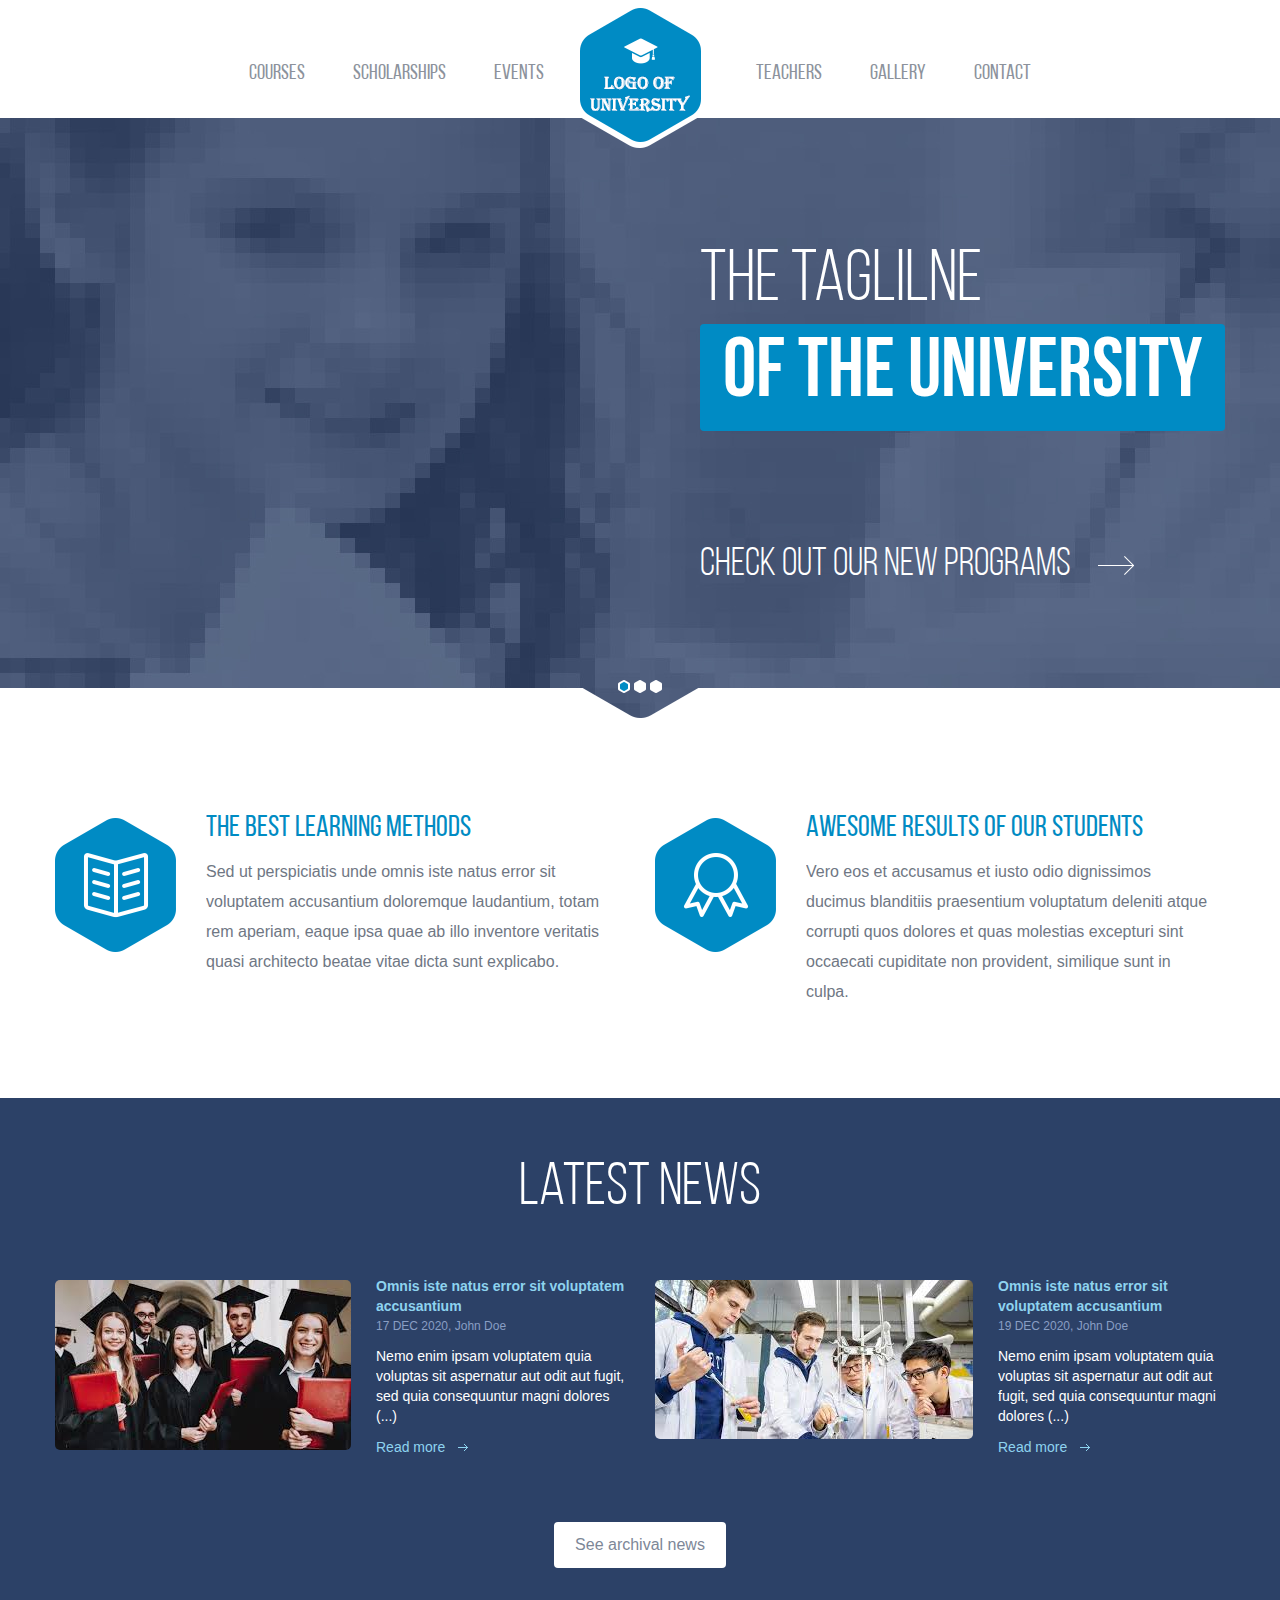
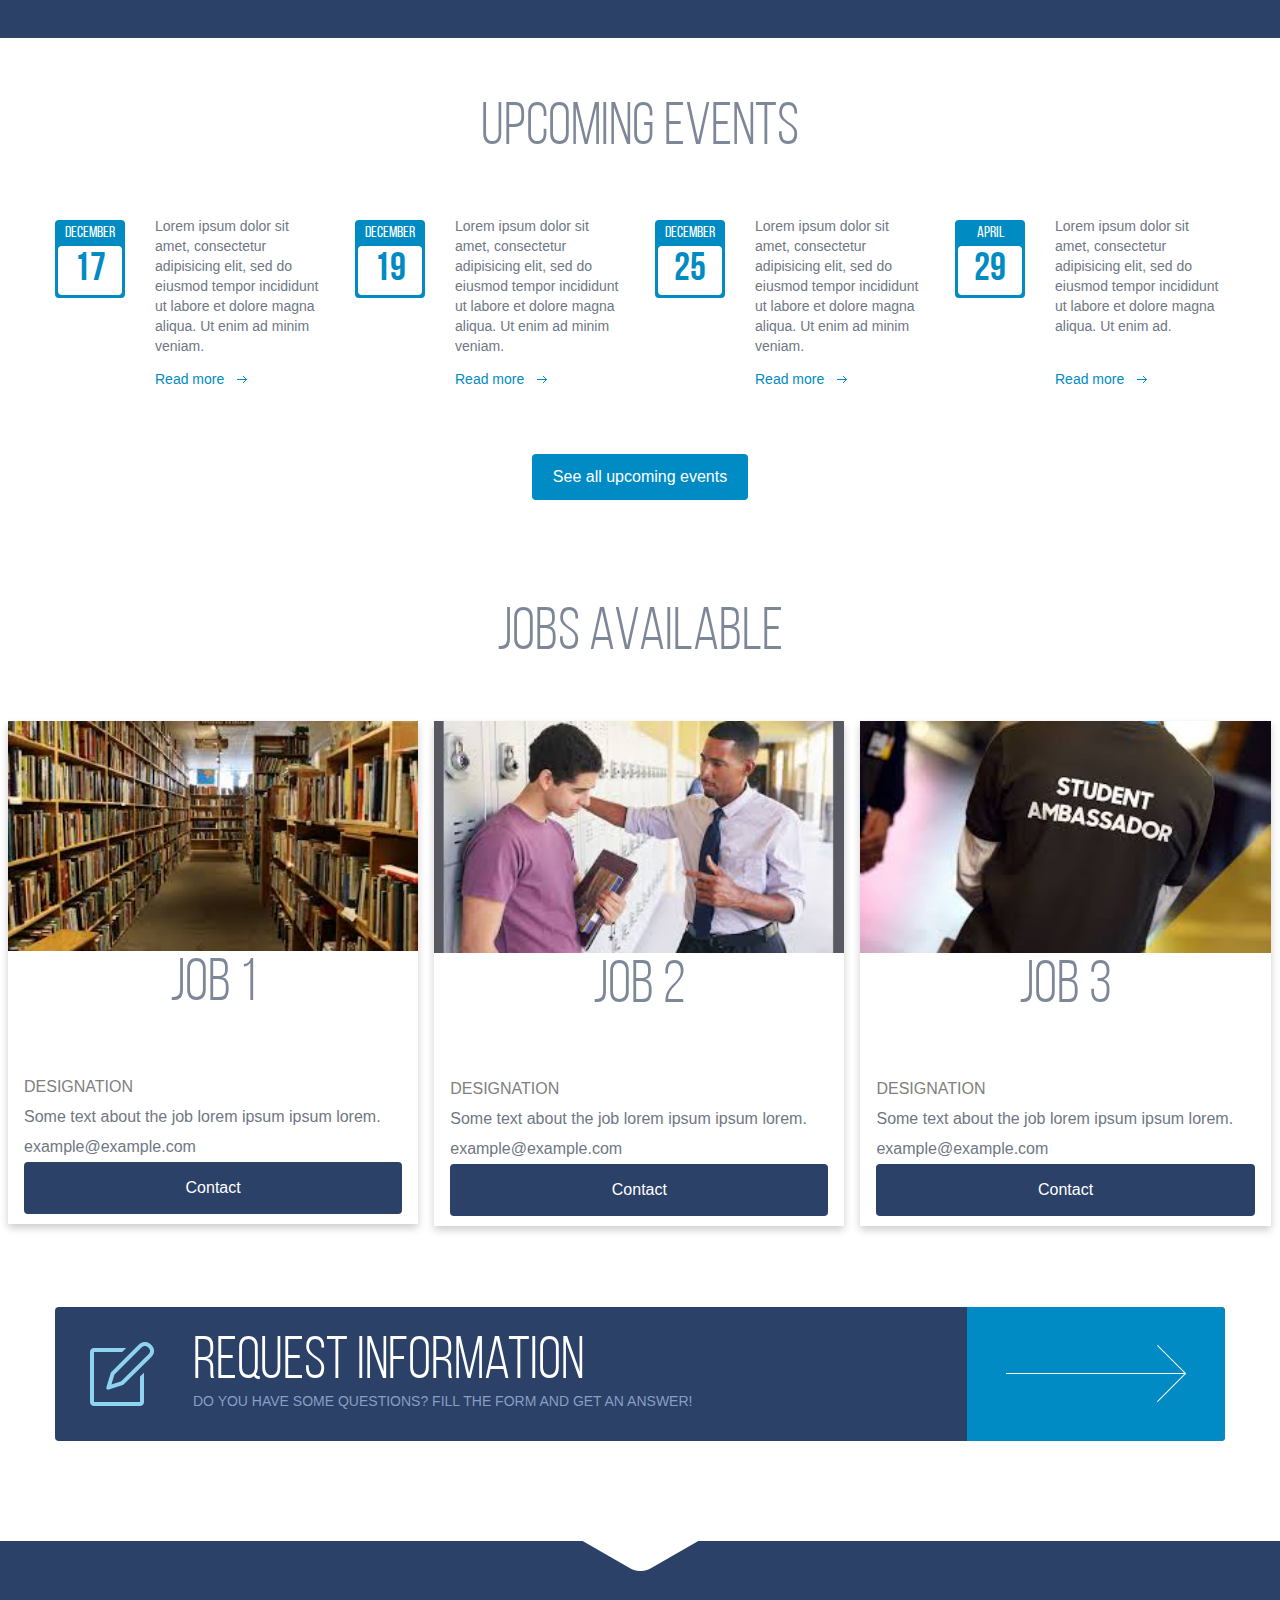
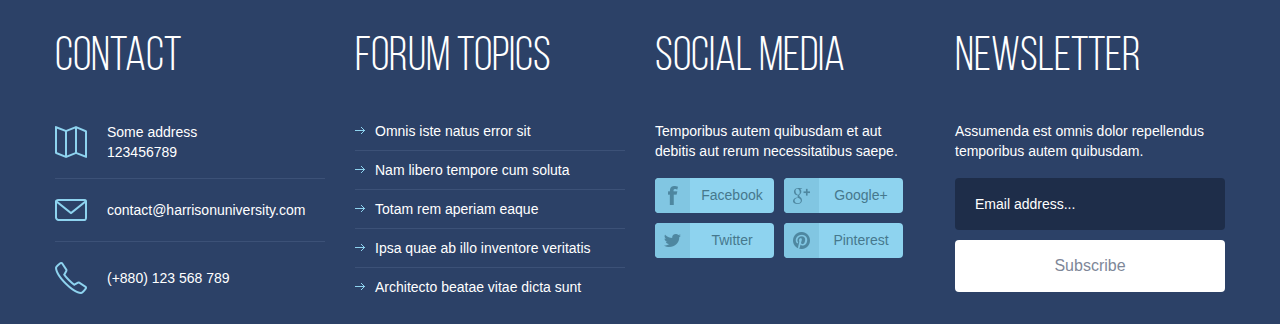
<file: University/index.html>
<!DOCTYPE html>
<!--[if IE 8]> <html class="ie8 oldie" lang="en"> <![endif]-->
<!--[if gt IE 8]><!--> <html lang="en"> <!--<![endif]-->
<head>
	<meta charset="utf-8">
	<title>University</title>
	<meta name="viewport" content="width=device-width, initial-scale=1, maximum-scale=1, minimum-scale=1, user-scalable=no">
	<link rel="stylesheet" media="all" href="css/style.css">
	<!--[if lt IE 9]>
		<script src="http://html5shiv.googlecode.com/svn/trunk/html5.js"></script>
	<![endif]-->
</head>
<body>

	<header id="header">
		<div class="container">
			<a href="index.html" id="logo" title="Name of the university">Name of the university</a>

			<div class="menu-trigger"></div>
			<nav id="menu">
				<ul>
					<li><a href="events.html">Courses</a></li>
					<li><a href="gallery.html">Scholarships</a></li>
					<li><a href="events.html">Events</a></li>
 				</ul>
				<ul>
					<li><a href="gallery.html">Teachers</a></li>
					<li><a href="gallery.html">Gallery</a></li>
					<li><a href="#fancy" class="get-contact">Contact</a></li>
   				</ul>
			</nav>
			<!-- / navigation -->
		</div>
		<!-- / container -->
	
	</header>
	<!-- / header -->
	
	<div class="slider">
		<ul class="bxslider">
			<li>
				<div class="container">
					<div class="info">
						<h2>The taglilne <br><span>Of the University</span></h2>
						<a href="#">Check out our new programs</a>
					</div>
				</div>
				<!-- / content -->
			</li>
			<li>
				<div class="container">
					<div class="info">
						<h2>It’s Time to <br><span>Get back to school</span></h2>
						<a href="#">Check out our new programs</a>
					</div>
				</div>
				<!-- / content -->
			</li>
			<li>
				<div class="container">
					<div class="info">
						<h2>It’s Time to <br><span>Get back to school</span></h2>
						<a href="#">Check out our new programs</a>
					</div>
				</div>
				<!-- / content -->
			</li>
		</ul>
		<div class="bg-bottom"></div>
	</div>
	
	<section class="posts">
		<div class="container">
			<article>
				<div class="pic"><img width="121" src="images/2.png" alt=""></div>
				<div class="info">
					<h3>The best learning methods</h3>
					<p>Sed ut perspiciatis unde omnis iste natus error sit voluptatem accusantium doloremque laudantium, totam rem aperiam, eaque ipsa quae ab illo inventore veritatis quasi architecto beatae vitae dicta sunt explicabo. </p>
				</div>
			</article>
			<article>
				<div class="pic"><img width="121" src="images/3.png" alt=""></div>
				<div class="info">
					<h3>Awesome results of our students</h3>
					<p>Vero eos et accusamus et iusto odio dignissimos ducimus blanditiis praesentium voluptatum deleniti atque corrupti quos dolores et quas molestias excepturi sint occaecati cupiditate non provident, similique sunt in culpa.</p>
				</div>
			</article>
		</div>
		<!-- / container -->
	</section>

	<section class="news">
		<div class="container">
			<h2>Latest news</h2>
			<article>
				<div class="pic"><img src="images/1.jpg" alt=""></div>
				<div class="info">
					<h4>Omnis iste natus error sit voluptatem accusantium </h4>
					<p class="date">17 DEC 2020, John Doe</p>
					<p>Nemo enim ipsam voluptatem quia voluptas sit aspernatur aut odit aut fugit, sed quia consequuntur magni dolores (...)</p>
					<a class="more" href="#">Read more</a>
				</div>
			</article>
			<article>
				<div class="pic"><img src="images/2.jpg" alt=""></div>
				<div class="info">
					<h4>Omnis iste natus error sit voluptatem accusantium </h4>
					<p class="date">19 DEC 2020, John Doe</p>
					<p>Nemo enim ipsam voluptatem quia voluptas sit aspernatur aut odit aut fugit, sed quia consequuntur magni dolores (...)</p>
					<a class="more" href="#">Read more</a>
				</div>
			</article>
			<div class="btn-holder">
				<a class="btn" href="#">See archival news</a>
			</div>
		</div>
		<!-- / container -->
	</section>

	<section class="events">
		<div class="container">
			<h2>Upcoming events</h2>
			<article>
				<div class="current-date">
					<p>December</p>
					<p class="date">17</p>
				</div>
				<div class="info">
					<p>Lorem ipsum dolor sit amet, consectetur adipisicing elit, sed do eiusmod tempor incididunt ut labore et dolore magna aliqua. Ut enim ad minim veniam.</p>
					<a class="more" href="#">Read more</a>
				</div>
			</article>
			<article>
				<div class="current-date">
					<p>December</p>
					<p class="date">19</p>
				</div>
				<div class="info">
					<p>Lorem ipsum dolor sit amet, consectetur adipisicing elit, sed do eiusmod tempor incididunt ut labore et dolore magna aliqua. Ut enim ad minim veniam.</p>
					<a class="more" href="#">Read more</a>
				</div>
			</article>
			<article>
				<div class="current-date">
					<p>December</p>
					<p class="date">25</p>
				</div>
				<div class="info">
					<p>Lorem ipsum dolor sit amet, consectetur adipisicing elit, sed do eiusmod tempor incididunt ut labore et dolore magna aliqua. Ut enim ad minim veniam.</p>
					<a class="more" href="#">Read more</a>
				</div>
			</article>
			<article>
				<div class="current-date">
					<p>April</p>
					<p class="date">29</p>
				</div>
				<div class="info">
					<p>Lorem ipsum dolor sit amet, consectetur adipisicing elit, sed do eiusmod tempor incididunt ut labore et dolore magna aliqua. Ut enim ad.</p>
					<a class="more" href="#">Read more</a>
				</div>
			</article>
			<div class="btn-holder">
				<a class="btn blue" href="#">See all upcoming events</a>
			</div>
		</div>
		<!-- / container -->
	</section>


<h2>JOBS AVAILABLE</h2>
<div class="rowbot">
  <div class="columnbot">
    <div class="cardbot">
      <img src="images/11.jpg" alt="Jane" style="width:100%">
      <div class="containerbot">
        <h2>Job 1</h2>
        <p class="titlebot">DESIGNATION</p>
        <p>Some text about the job lorem ipsum ipsum lorem.</p>
        <p>example@example.com</p>
        <p><button class="buttonbot">Contact</button></p>
      </div>
    </div>
  </div>

  <div class="columnbot">
    <div class="cardbot">
      <img src="images/10.jpg" alt="Mike" style="width:100%">
      <div class="containerbot">
        <h2>JOB 2</h2>
        <p class="titlebot">DESIGNATION</p>
        <p>Some text about the job lorem ipsum ipsum lorem.</p>
        <p>example@example.com</p>
        <p><button class="buttonbot">Contact</button></p>
      </div>
    </div>
  </div>
  
  <div class="columnbot">
    <div class="cardbot">
      <img src="images/12.jpg" alt="John" style="width:100%">
      <div class="containerbot">
        <h2>JOB 3</h2>
        <p class="titlebot">DESIGNATION</p>
        <p>Some text about the job lorem ipsum ipsum lorem.</p>
        <p>example@example.com</p>
        <p><button class="buttonbot">Contact</button></p>
      </div>
    </div>
  </div>
</div>
<div class="btn-holder"></div>

<div class="container">
		<a href="#fancy" class="info-request">
			<span class="holder">
				<span class="title">Request information</span>
				<span class="text">Do you have some questions? Fill the form and get an answer!</span>
			</span>
			<span class="arrow"></span>
		</a>
	</div>


	<footer id="footer">
		<div class="container">
			<section>
				<article class="col-1">
					<h3>Contact</h3>
					<ul>
						<li class="address"><a href="#">Some address<br>123456789</a></li>
						<li class="mail"><a href="#">contact@harrisonuniversity.com</a></li>
						<li class="phone last"><a href="#">(+880) 123 568 789</a></li>
					</ul>
				</article>
				<article class="col-2">
					<h3>Forum topics</h3>
					<ul>
						<li><a href="#">Omnis iste natus error sit</a></li>
						<li><a href="#">Nam libero tempore cum soluta</a></li>
						<li><a href="#">Totam rem aperiam eaque </a></li>
						<li><a href="#">Ipsa quae ab illo inventore veritatis </a></li>
						<li class="last"><a href="#">Architecto beatae vitae dicta sunt </a></li>
					</ul>
				</article>
				<article class="col-3">
					<h3>Social media</h3>
					<p>Temporibus autem quibusdam et aut debitis aut rerum necessitatibus saepe.</p>
					<ul>
						<li class="facebook"><a href="#">Facebook</a></li>
						<li class="google-plus"><a href="#">Google+</a></li>
						<li class="twitter"><a href="#">Twitter</a></li>
						<li class="pinterest"><a href="#">Pinterest</a></li>
					</ul>
				</article>
				<article class="col-4">
					<h3>Newsletter</h3>
					<p>Assumenda est omnis dolor repellendus temporibus autem quibusdam.</p>
					<form action="#">
						<input placeholder="Email address..." type="text">
						<button type="submit">Subscribe</button>
					</form>
					<ul>
						<li><a href="#"></a></li>
					</ul>
				</article>
			</section>
			
		</div>
		<!-- / container -->
	</footer>
	<!-- / footer -->

	
	<div id="fancy">
		<h2>Request information</h2>
		<form action="#">
			<div class="left">
				<fieldset class="mail"><input placeholder="Email address..." type="text"></fieldset>
				<fieldset class="name"><input placeholder="Name..." type="text"></fieldset>
				<fieldset class="subject"><select><option>Choose subject...</option><option>Choose subject...</option><option>Choose subject...</option></select></fieldset>
			</div>
			<div class="right">
				<fieldset class="question"><textarea placeholder="Question..."></textarea></fieldset>
			</div>
			<div class="btn-holder">
				<button class="btn blue" type="submit">Send request</button>
			</div>
		</form>
	</div>

	<script src="http://code.jquery.com/jquery-1.11.1.min.js"></script>
	<script>window.jQuery || document.write("<script src='js/jquery-1.11.1.min.js'>\x3C/script>")</script>
	<script src="js/plugins.js"></script>
	<script src="js/main.js"></script>
</body>
</html>
</file>
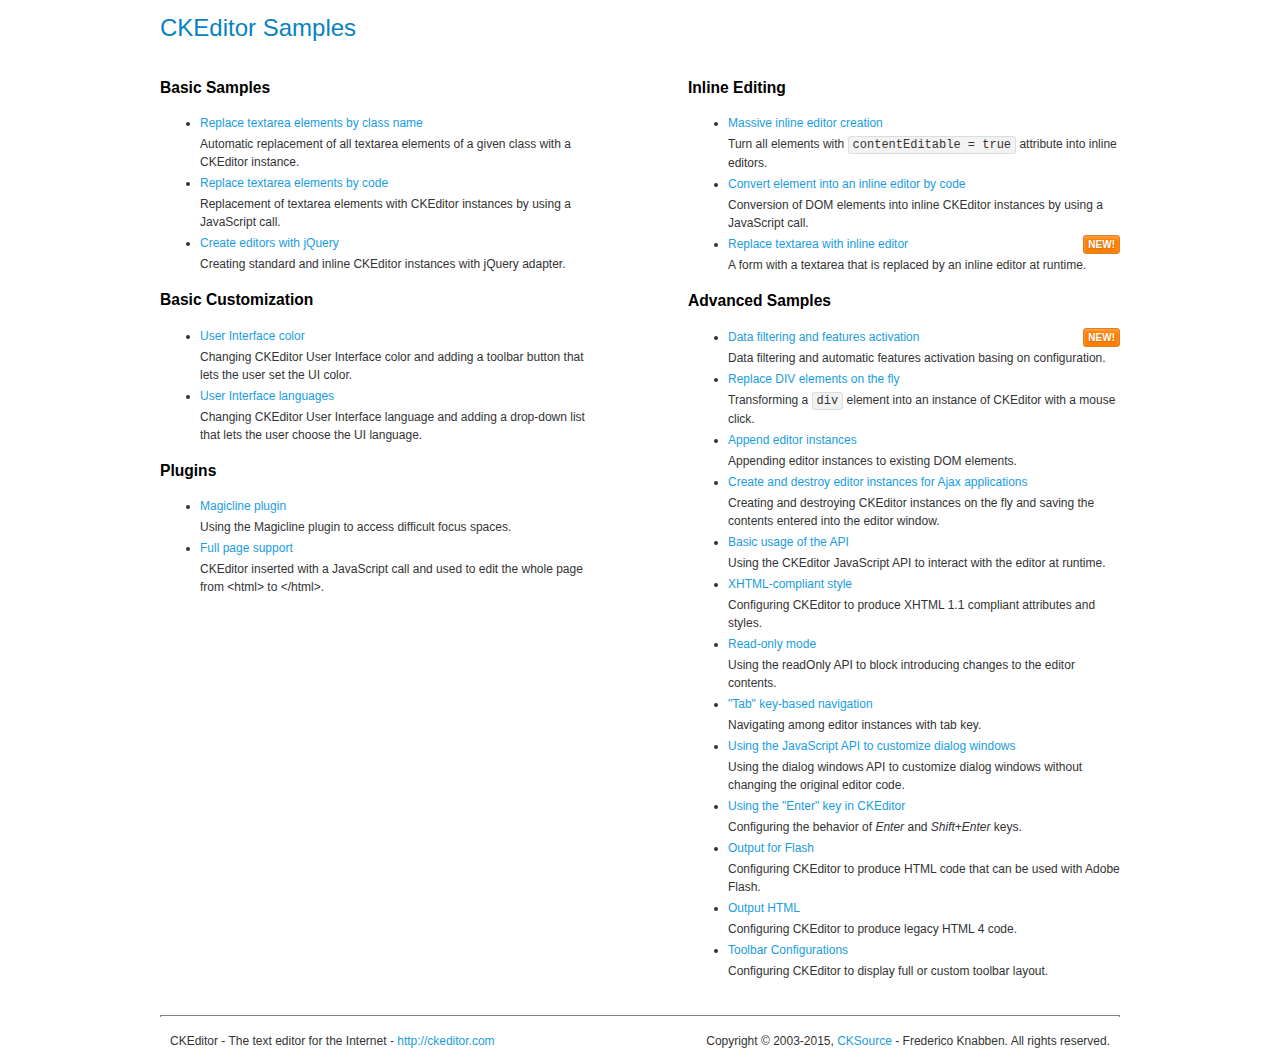
<file: Update till 06-12-2020/eduHelp/vendor/ckeditor/samples/index.html>
<!DOCTYPE html>
<!--
Copyright (c) 2003-2015, CKSource - Frederico Knabben. All rights reserved.
For licensing, see LICENSE.md or http://ckeditor.com/license
-->
<html>
<head>
	<meta charset="utf-8">
	<title>CKEditor Samples</title>
	<link rel="stylesheet" href="sample.css">
</head>
<body>
	<h1 class="samples">
		CKEditor Samples
	</h1>
	<div class="twoColumns">
		<div class="twoColumnsLeft">
			<h2 class="samples">
				Basic Samples
			</h2>
			<dl class="samples">
				<dt><a class="samples" href="replacebyclass.html">Replace textarea elements by class name</a></dt>
				<dd>Automatic replacement of all textarea elements of a given class with a CKEditor instance.</dd>

				<dt><a class="samples" href="replacebycode.html">Replace textarea elements by code</a></dt>
				<dd>Replacement of textarea elements with CKEditor instances by using a JavaScript call.</dd>

				<dt><a class="samples" href="jquery.html">Create editors with jQuery</a></dt>
				<dd>Creating standard and inline CKEditor instances with jQuery adapter.</dd>
			</dl>

			<h2 class="samples">
				Basic Customization
			</h2>
			<dl class="samples">
				<dt><a class="samples" href="uicolor.html">User Interface color</a></dt>
				<dd>Changing CKEditor User Interface color and adding a toolbar button that lets the user set the UI color.</dd>

				<dt><a class="samples" href="uilanguages.html">User Interface languages</a></dt>
				<dd>Changing CKEditor User Interface language and adding a drop-down list that lets the user choose the UI language.</dd>
			</dl>


			<h2 class="samples">Plugins</h2>
<dl class="samples">
<dt><a class="samples" href="plugins/magicline/magicline.html">Magicline plugin</a></dt>
<dd>Using the Magicline plugin to access difficult focus spaces.</dd>

<dt><a class="samples" href="plugins/wysiwygarea/fullpage.html">Full page support</a></dt>
<dd>CKEditor inserted with a JavaScript call and used to edit the whole page from &lt;html&gt; to &lt;/html&gt;.</dd>
</dl>
		</div>
		<div class="twoColumnsRight">
			<h2 class="samples">
				Inline Editing
			</h2>
			<dl class="samples">
				<dt><a class="samples" href="inlineall.html">Massive inline editor creation</a></dt>
				<dd>Turn all elements with <code>contentEditable = true</code> attribute into inline editors.</dd>

				<dt><a class="samples" href="inlinebycode.html">Convert element into an inline editor by code</a></dt>
				<dd>Conversion of DOM elements into inline CKEditor instances by using a JavaScript call.</dd>

				<dt><a class="samples" href="inlinetextarea.html">Replace textarea with inline editor</a> <span class="new">New!</span></dt>
				<dd>A form with a textarea that is replaced by an inline editor at runtime.</dd>

				
			</dl>

			<h2 class="samples">
				Advanced Samples
			</h2>
			<dl class="samples">
				<dt><a class="samples" href="datafiltering.html">Data filtering and features activation</a> <span class="new">New!</span></dt>
				<dd>Data filtering and automatic features activation basing on configuration.</dd>

				<dt><a class="samples" href="divreplace.html">Replace DIV elements on the fly</a></dt>
				<dd>Transforming a <code>div</code> element into an instance of CKEditor with a mouse click.</dd>

				<dt><a class="samples" href="appendto.html">Append editor instances</a></dt>
				<dd>Appending editor instances to existing DOM elements.</dd>

				<dt><a class="samples" href="ajax.html">Create and destroy editor instances for Ajax applications</a></dt>
				<dd>Creating and destroying CKEditor instances on the fly and saving the contents entered into the editor window.</dd>

				<dt><a class="samples" href="api.html">Basic usage of the API</a></dt>
				<dd>Using the CKEditor JavaScript API to interact with the editor at runtime.</dd>

				<dt><a class="samples" href="xhtmlstyle.html">XHTML-compliant style</a></dt>
				<dd>Configuring CKEditor to produce XHTML 1.1 compliant attributes and styles.</dd>

				<dt><a class="samples" href="readonly.html">Read-only mode</a></dt>
				<dd>Using the readOnly API to block introducing changes to the editor contents.</dd>

				<dt><a class="samples" href="tabindex.html">"Tab" key-based navigation</a></dt>
				<dd>Navigating among editor instances with tab key.</dd>


				
<dt><a class="samples" href="plugins/dialog/dialog.html">Using the JavaScript API to customize dialog windows</a></dt>
<dd>Using the dialog windows API to customize dialog windows without changing the original editor code.</dd>

<dt><a class="samples" href="plugins/enterkey/enterkey.html">Using the &quot;Enter&quot; key in CKEditor</a></dt>
<dd>Configuring the behavior of <em>Enter</em> and <em>Shift+Enter</em> keys.</dd>

<dt><a class="samples" href="plugins/htmlwriter/outputforflash.html">Output for Flash</a></dt>
<dd>Configuring CKEditor to produce HTML code that can be used with Adobe Flash.</dd>

<dt><a class="samples" href="plugins/htmlwriter/outputhtml.html">Output HTML</a></dt>
<dd>Configuring CKEditor to produce legacy HTML 4 code.</dd>

<dt><a class="samples" href="plugins/toolbar/toolbar.html">Toolbar Configurations</a></dt>
<dd>Configuring CKEditor to display full or custom toolbar layout.</dd>

			</dl>
		</div>
	</div>
	<div id="footer">
		<hr>
		<p>
			CKEditor - The text editor for the Internet - <a class="samples" href="http://ckeditor.com/">http://ckeditor.com</a>
		</p>
		<p id="copy">
			Copyright &copy; 2003-2015, <a class="samples" href="http://cksource.com/">CKSource</a> - Frederico Knabben. All rights reserved.
		</p>
	</div>
</body>
</html>
</file>
<file: University/css/style.css>
html, body, div, span, applet, object, iframe,
h1, h2, h3, h4, h5, h6, p, blockquote, pre,
a, abbr, acronym, address, big, cite, code,
del, dfn, em, img, ins, kbd, q, s, samp,
small, strike, strong, sub, sup, tt, var,
b, u, i, center,
dl, dt, dd, ol, ul, li,
fieldset, form, label, legend,
table, caption, tbody, tfoot, thead, tr, th, td,
article, aside, canvas, details, figcaption, figure, 
footer, header, hgroup, menu, nav, section, summary,
time, mark, audio, video {
	margin: 0;
	padding: 0;
	border: 0;
	font-size: 100%;
	font: inherit;
	vertical-align: baseline;
	box-sizing: border-box;
}

*, *:before, *:after {
	-moz-box-sizing: border-box;
	-webkit-box-sizing: border-box;
	box-sizing: inherit;
}

article, aside, details, figcaption, figure, 
footer, header, hgroup, menu, nav, section {
	display: block;
}

img {
	vertical-align: middle;
}

ol, ul {
	list-style: none;
}

blockquote, q {
	quotes: none;
}

blockquote:before, blockquote:after,
q:before, q:after {
	content: '';
	content: none;
}

table {
	border-collapse: collapse;
	border-spacing: 0;
}

a[href], label[for], select, 
input[type=checkbox], input[type=radio] {
	cursor: pointer;
}

button, input[type=button], input[type=image], 
input[type=reset], input[type=submit] {
	padding: 0;
	overflow: visible;
	cursor: pointer;
}

button::-moz-focus-inner, 
input[type=button]::-moz-focus-inner, 
input[type=image]::-moz-focus-inner, 
input[type=reset]::-moz-focus-inner, 
input[type=submit]::-moz-focus-inner {
	border: 0;
}

.hide {
	position: absolute !important;
	left: -9999em !important;
}

.clearfix:after {
	content: "";
	display: block;
	clear: both;
}

h1, h2, h3, h4, h5, h6 {
	font-weight: normal;
}

strong {
	font-weight: bold;
}

em {
	font-style: italic;
}

del {
	text-decoration: line-through;
}

th, td {
	vertical-align: top;
}

th {
	font-weight: normal;
	text-align: left;
}

address, cite, dfn {
	font-style: normal;
}

abbr, acronym {
	border-bottom: 1px dotted #999;
	cursor: help;
}

sub, 
sup {
	position: relative;
	font-size: 75%;
	line-height: 0;
}

sup {
	top: -0.5em;
}

sub {
	bottom: -0.25em;
}

textarea {
	 overflow: auto;
}


/* Normalized Styles
------------------------------------------------------------------------------*/

body {
	font: 16px/30px Arial, Helvetica, sans-serif;
	color: #6f7784;
	background: #fff;
}

input, textarea, select, button {
	outline: none;
	font-family: Arial, Helvetica, sans-serif;
}

a, a:visited, a:focus, a:active {
	text-decoration: none;
	color: #008bc4;
}

a:hover {
	text-decoration: underline;
}


/* Container
------------------------------------------------------------------------------*/

.container {
	position: relative;
	width: 1200px;
	margin: 0 auto;
}

/* Header
------------------------------------------------------------------------------*/

#header {
	padding: 8px 0 20px 0;
	z-index: 99;
	position: relative;
}

#logo {
	width: 121px;
	height: 134px;
	display: block;
	cursor: pointer;
	margin: 0 auto -82px;
	text-indent: -9999em;
	background: url(../images/logo.png) no-repeat;
	position: relative;
	z-index: 3;
}


/* Navigation
------------------------------------------------------------------------------*/

#menu {
	text-align: center;
}

#menu ul {
	padding: 0 80px;
	display: inline-block;
}

#menu li {
	float: left;
	padding: 0 24px;
}

#menu a {
	font-size: 21px;
	line-height: 28px;
	color: #8c929c;
	font-family: 'BebasNeue';
	display: block;
}

#menu a:hover,
#menu .current a {
	color: #008bc4;
	text-decoration: underline;
}


/* main-content
------------------------------------------------------------------------------*/

.content {
	overflow: hidden;
	padding-bottom: 10px;
}

.main-content {
	float: left;
	width: 58.333%;
	padding: 0 15px;
}

.divider {
	background: #2c4167 url(../images/bg_white_arrow.png) no-repeat 50% 0;
	height: 80px;
	position: relative;
	margin-top: 3px;
	margin-bottom: 37px;
}

.divider:after {
	background: url(../images/bg_white.png) no-repeat 50% 0;
	height: 30px;
	position: absolute;
	content: "";
	left: 0;
	right: 0;
	bottom: 0;
}

.posts-con article {
	border-bottom: 1px solid #d8dbe1;
	padding-bottom: 40px;
	margin-bottom: 41px;
}

.slider-con {
	padding: 9px 0 77px 0;
	margin-right: -20px;
}

.slider-con .slide li {
	padding: 0 19px 19px 0;
	float: left;
}

.slider-con .slide li img{
	border-radius: 6px;
}

.slider-con .bx-pager {
	text-align: center;
	padding-top: 18px;
	padding-right: 20px;
}

.slider-con .bx-pager-item {
	display: inline-block;
	padding: 0 2px;
}

.slider-con .bx-pager-item a {
	width: 16px;
	text-indent: -999em;
	height: 17px;
	display: block;
	background: url(../images/bg_slider_nav_2.png) no-repeat;
}

.slider-con .bx-pager-item a.active,
.slider-con .bx-pager-item a:hover {
	background-position: -16px 0;
}

.slider-con .bx-controls-direction {
	display: none;
}

.posts-con article.last {
	border-bottom: none;
}

.posts-con .current-date {
	margin-top: 9px;
}

.posts-con h3 {
	font-weight: bold;
	font-size: 16px;
	line-height: 22px;
	padding-top: 4px;
	padding-bottom: 22px;
}

.posts-con .info {
	overflow: hidden;
}

.posts-con .info-line {
	font-size: 16px;
	line-height: 20px;
	padding-bottom: 20px;
}

.posts-con .info-line .time {
	padding: 0 20px 0 25px;
	background: url(../images/ico_time.png) no-repeat 0 3px;
	display: inline-block;
}

.posts-con .info-line .place {
	padding: 0 20px 0 25px;
	background: url(../images/ico_place.png) no-repeat 0 3px;
	display: inline-block;
}

h1.single{
	margin: 0 15px 0 15px;
}

/* sidebar
------------------------------------------------------------------------------*/

#sidebar {
	width: 33.3%;
	float: right;
	padding: 0 15px;
}

#sidebar h2 {
	text-align: left;
	padding-bottom: 27px;
}

#sidebar .widget {
	padding-bottom: 85px;
}

#sidebar .sidemenu {
	padding-top: 9px;
}

#sidebar .sidemenu a {
	border: 1px solid #d7dbe1;
	border-radius: 4px;
	display: block;
	margin-bottom: 8px;
	height: 45px;
	line-height: 43px;
	padding: 0 0 0 15px;
	font-family: 'BebasNeue';
	color: #7e8798;
	font-size: 24px;
	position: relative;
}

.mac #sidebar .sidemenu a {
	padding: 3px 0 0 15px;
}

#sidebar .sidemenu a:hover:after,
#sidebar .sidemenu .current a:after {
	position: absolute;
	content: "";
	left: -8px;
	top: 15px;
	width: 0;
	height: 0;
	border-style: solid;
	border-width: 7.5px 7px 7.5px 0;
	border-color: transparent #008cc4 transparent transparent;
}

#sidebar .sidemenu .current a,
#sidebar .sidemenu a:hover {
	border: 1px solid #008bc4;
	color: #fff;
	background: #008bc4;
	text-decoration: none;
}

#sidebar .sidemenu .current a .nr,
#sidebar .sidemenu a:hover .nr {
	background: #2c4167;
}

#sidebar .sidemenu a .nr {
	height: 27px;
	width: 47px;
	display: block;
	border-radius: 3px;
	float: right;
	background: #e7e8ec;
	line-height: 27px;
	font-size: 15px;
	margin: 8px;
	font-family: Arial, Helvetica, sans-serif;
	text-align: center;
}

.mac #sidebar .sidemenu a .nr {
	margin: 5px 8px 8px 8px;
}

#sidebar .calendar .head {
	overflow: hidden;
	height: 45px;
	line-height: 43px;
	border-radius: 4px;
	border: 1px solid #d8dbe1;
	text-align: center;
	font-size: 24px;
	font-family: 'BebasNeue';
	padding: 0 15px;
	margin-bottom: 7px;
}

#sidebar .calendar .head .next,
#sidebar .calendar .head .prev {
	background: url(../images/bg_arrow_nav.png) no-repeat;
	height: 17px;
	width: 26px;
	display: block;
	float: left;
	margin: 13px 0 -30px 0;
}

#sidebar .calendar .head .next {
	float: right;
	background-position: -26px 0;
}

.mac #sidebar .calendar .head h4{
	padding-top: 4px;
}

#sidebar .calendar .table {
	margin: 0 -3px;
}

#sidebar .calendar table {
	width: 100%;
}

#sidebar .calendar table tr {
}

#sidebar .calendar th {
	font-family: 'BebasNeue';
	font-size: 18px;
	line-height: 24px;
	color: #a8adb7;
	text-align: center;
	padding-bottom: 3px;
}

#sidebar .calendar td {
	font-family: 'BebasNeue';
	font-size: 24px;
	line-height: 46px;
	color: #7e8798;
	font-weight: bold;
	text-align: center;
}

#sidebar .calendar td.disable {
	color: #c5c9d1;
}

#sidebar .calendar td.archival>div {
	background: #e6e8ec;
	border-color: #e6e8ec;
	border: 1px solid #e6e8ec;
}

#sidebar .calendar td.upcoming>div {
	background: #008bc4;
	color: #fff;
	border: 1px solid #008bc4;
}

#sidebar .calendar td.upcoming>div.hover {
	background: #2c4167;
	border: 1px solid #2c4167;
}

#sidebar .calendar td>div {
	border-radius: 4px;
	border: 1px solid #d8dbe1;
	margin: 3px;
	display: block;
}

.mac #sidebar .calendar td>div {
	padding-top: 4px;
}

#sidebar .calendar .tooltip {
	position: relative;
	z-index: 2;
}

#sidebar .calendar .tooltip .holder {
	display: none;
	position: absolute;
	top: -72px;
	left: -382px;
	border-radius: 4px;
	background: #2b4167;
	text-align: left;
	font-size: 14px;
	line-height: 24px;
	color:#fff;
	font-family: Arial, Helvetica, sans-serif;
	width: 375px;
	padding: 14px 20px 13px 20px;
	font-weight: normal;
}

#sidebar .calendar .tooltip .holder:after {
	position: absolute;
	top: 91px;
	right: -4px;
	content: "";
	width: 0;
	height: 0;
	border-style: solid;
	border-width: 4px 0 4px 4px;
	border-color: transparent transparent transparent #2c4167;
}

#sidebar .calendar .tooltip h4 {
	font-weight: bold;
	padding-bottom: 10px;
}

#sidebar .calendar .tooltip .info-line {
	color: #899ec4;
	padding-bottom: 9px;
}

#sidebar .calendar .tooltip .time {
	padding: 0 29px 0 23px;
	background: url(../images/ico_time_2.png) no-repeat 0 3px;
	display: inline-block;
}

#sidebar .calendar .tooltip .place {
	padding: 0 20px 0 22px;
	background: url(../images/ico_place_2.png) no-repeat 0 3px;
	display: inline-block;
}

#sidebar .calendar .note {
	padding: 37px 0 0 0;
}

#sidebar .calendar .note p {
	position: relative;
	padding-left: 34px;
	padding-right: 44px;
	float: left;
}

#sidebar .calendar .note p:after {
	position: absolute;
	background: #008bc4;
	content: "";
	height: 22px;
	width: 22px;
	display: block;
	border: 4px solid #fff;
	box-shadow: 0 0 0 1px #d8dbe1;
	top: 5px;
	left: 1px;
	border-radius: 4px;
}

#sidebar .calendar .note .archival-note:after {
	background: #ced0d5;
}

#sidebar .list ul {
	margin-right: -25px;
}

#sidebar .list li {
	float: left;
	padding: 0 19px 19px 0;
}

#sidebar .list li img {
	border-radius: 6px;
}

#sidebar .list .btn {
	padding: 0 26px;
}

#sidebar .btn-holder {
	padding-top: 4px;
}

/* slider
------------------------------------------------------------------------------*/

.slider {
	height: 600px;
	position: relative;
	overflow: hidden;
	margin-bottom: 94px;
}

.slider .bxslider li {
	background: url(../images/pic_slide.jpg) no-repeat 50% 50%;
	background-size: cover;
	height: 600px;
}

.slider .info {
	float: right;
	padding: 122px 15px 0 0;
}

.slider .info h2 {
	color: #fff;
	font-family: 'BebasNeue';
	font-weight: 300;
	font-size: 72px;
	line-height: 84px;
	padding-bottom: 110px;
	text-align: left;
}

.slider .info h2 span {
	color: #fff;
	font-family: 'BebasNeue';
	font-weight: 700;
	font-size: 84px;
	line-height: 101px;
	border-radius: 4px;
	background: #008bc4;
	padding: 1px 23px 5px 23px;
	display: inline-block;
}

.mac .slider .info h2 span {
	line-height: 81px;
	padding-top: 20px;
}

.slider .info a {
	color: #fff;
	font-family: 'BebasNeue';
	font-size: 40px;
	line-height: 48px;
	font-weight: 300;
	padding-right: 63px;
	background: url(../images/bg_arrow.png) no-repeat 100% 50%;
}

.slider:after {
	position: absolute;
	background: url(../images/bg_white_arrow.png) no-repeat;
	height: 30px;
	width: 117px;
	top: 0;
	left: 50%;
	margin: 0 0 0 -59px;
	content: "";
}

.slider .bg-bottom {
	position: absolute;
	background: url(../images/bg_white.png) no-repeat;
	height: 30px;
	width: 1920px;
	bottom: 0;
	left: 50%;
	margin: 0 0 0 -960px;
	content: "";
}

.slider .bx-controls-direction {
	display: none;
}

.slider .bx-pager {
	position: absolute;
	bottom: 8px;
	left: 0;
	right: 0;
	text-align: center;
	z-index: 999;
}

.slider .bx-pager-item {
	display: inline-block;
	padding: 0 2px;
}

.slider .bx-pager-item a {
	display: block;
	background: url(../images/bg_slider_nav.png) no-repeat;
	height: 13px;
	width: 12px;
	text-indent: -999em;
}

.slider .bx-pager-item a.active,
.slider .bx-pager-item a:hover {
	background-position: -12px 0;
}

/* posts
------------------------------------------------------------------------------*/

.posts {
	overflow: hidden;
	padding-bottom: 91px;
}

.posts article {
	width: 50%;
	float: left;
	padding: 0 15px;
}

.posts .pic {
	float: left;
	margin-right: 30px;
	margin-top: 6px;
}

.posts .info {
	overflow: hidden;
	padding-right: 10px;
}

.posts .info h3 {
	overflow: hidden;
	color: #008bc3;
	font-family: 'BebasNeue';
	font-size: 30px;
	line-height: 34px;
	padding-bottom: 11px;
}

/* news
------------------------------------------------------------------------------*/

.news {
	overflow: hidden;
	background: #2c4167;
	padding: 57px 0 70px 0;
}

h1,
h2 {
	color: #7e8798;
	font-size: 60px;
	font-family: 'BebasNeue';
	line-height: 68px;
	font-weight: 300;
	text-align: center;
	padding-bottom: 53px;
}

h1 {
	text-align: left;
	padding-bottom: 18px;
}

.news h2 {
	color: #fff;
}

.news article {
	width: 50%;
	float: left;
	padding: 0 15px;
}

.news .pic {
	float: left;
	margin-right: 25px;
	margin-top: 4px;
}

.news .pic img {
	border-radius: 5px;
}

.news .info {
	overflow: hidden;
	color: #fff;
	font-size: 14px;
	line-height: 20px;
}

.news .info h4 {
	color: #8ed3ef;
	font-size: 14px;
	line-height: 20px;
	font-weight: bold;
}

.news .info .date {
	color: #899ec4;
	font-size: 12px;
	line-height: 20px;
	padding-bottom: 10px;
}

.news .info p {
	padding-bottom: 11px;
}

.news .more {
	padding-right: 23px;
	background: url(../images/bg_arrow_blue.png) no-repeat 100% 50%;
	color: #8ed3ef;
}

.more {
	padding-right: 23px;
	background: url(../images/bg_arrow_blue_dark.png) no-repeat 100% 50%;
	color: #008bc4;
}

.btn-holder {
	text-align: center;
	clear: both;
	padding: 65px 0 0 0;
}

a.btn,
.btn {
	color: #7d8797;
	border-radius: 4px;
	background: #fff;
	font-size: 16px;
	height: 46px;
	line-height: 46px;
	display: inline-block;
	padding: 0 21px;
	border: none;
}

a.btn.blue,
.btn.blue {
	background: #008bc4;
	color: #fff;
}

/* events
------------------------------------------------------------------------------*/

.events {
	padding: 57px 0 100px 0;
}

.events article {
	width: 25%;
	float: left;
	padding: 0 15px;
	font-size: 14px;
	line-height: 20px;
}

.current-date {
	width: 70px;
	float: left;
	border-radius: 4px;
	background-color: #008bc3;
	margin-right: 30px;
	margin-top: 4px;
	text-align: center;
	font-family: 'BebasNeue';
	color: #fff;
	font-size: 16px;
	padding: 3px;
	line-height: 20px;
}

.current-date .date {
	background-color: #fff;
	color: #008bc3;
	font-size: 40px;
	border-radius: 4px;
	line-height: 49px;
	margin-top: 3px;
	font-weight: bold;
}

.events .info {
	overflow: hidden;
}

.events .info p {
	padding-bottom: 13px;
	min-height: 153px;
}

/* info-request
------------------------------------------------------------------------------*/

.info-request {
	border-radius: 4px;
	background: #2b4167 url(../images/ico_information.png) no-repeat 35px 35px;
	display: block;
	padding: 0 0 0 138px;
	margin: 0 15px 100px 15px;
	height: 134px;
	overflow: hidden;
}

.info-request:hover {
	text-decoration: none;
}

.info-request .holder {
	width: 70%;
	display: block;
	float: left;
}

.info-request .arrow {
	width: 25%;
	display: block;
	float: right;
	height: 100%;
	background: #008bc4 url(../images/bg_arrow_information.png) no-repeat 50% 50%;
}

.info-request .title {
	color: #fff;
	font-size: 60px;
	font-family: 'BebasNeue';
	line-height: 60px;
	padding: 26px 0 0 0;
	display: block;
	font-weight: 300;
}

.info-request .text {
	color: #899ec4;
	font-size: 14px;
	line-height: 20px;
	margin: -2px 0 0 0;
	display: block;
	text-transform: uppercase;
}

/* Content
------------------------------------------------------------------------------*/

#content {
	float: right;
	width: 760px;
}


/* Footer
------------------------------------------------------------------------------*/

#footer {
	clear: both;
	background: #2c4167 url(../images/bg_white_arrow.png) no-repeat 50% 0;
	overflow: hidden;
	padding: 91px 0 0 0;
	font-size: 14px;
	color: #fff;
	line-height: 20px;
}

#footer article {
	float: left;
	width: 25%;
	padding: 0 15px;
}

#footer h3 {
	color: #fff;
	font-size: 48px;
	font-family: 'BebasNeue';
	line-height: 52px;
	display: block;
	padding-bottom: 37px;
	font-weight: 300;
}

#footer a {
	color: #fff;
}

#footer .col-1 li {
	border-bottom: 1px solid #3c5177;
	padding-top: 1px;
	padding-bottom: 16px;
	margin-bottom: 20px;
}

#footer .col-1 li a {
	padding-left: 52px;
	display: block;
	position: relative;
}

#footer .col-1 li a:after {
	background: url(../images/ico_contacts.png) no-repeat;
	width: 32px;
	height: 32px;
	position: absolute;
	top: 4px;
	left: 0;
	content: "";
}

#footer .col-1 .mail {
	padding-bottom: 21px;
	margin-bottom: 25px;
}

#footer .col-1 .mail a:after {
	background: url(../images/ico_contacts.png) no-repeat 0 -32px;
	height: 22px;
	top: -1px;
}

#footer .col-1 .phone a:after {
	background: url(../images/ico_contacts.png) no-repeat 0 -54px;
	height: 32px;
	top: -6px;
}

#footer .last {
	border: none !important;
}

#footer .col-2 li {
	border-bottom: 1px solid #3c5177;
	padding-bottom: 9px;
	margin-bottom: 9px;
}

#footer .col-2 li a {
	padding-left: 20px;
	background: url(../images/bg_arrow_blue.png) no-repeat 0 50%;
}

#footer .col-2 li.last{
	margin-bottom: 0;
}

#footer article p {
	padding-bottom: 17px;
}

#footer .col-3 li {
	padding: 0 10px 10px 0;
	float: left;
}

#footer .col-3 li a {
	background: #8ed3ef;
	display: block;
	width: 119px;
	height: 35px;
	line-height: 35px;
	color: #46788d;
	font-size: 14px;
	border-radius: 4px;
	padding-left: 35px;
	text-align: center;
	position: relative;
	overflow: hidden;
}

#footer .col-3 li a:after {
	background: #81c6e2 url(../images/ico_social.png) no-repeat 9px 8px;
	position: absolute;
	content: "";
	top: 0;
	left: 0;
	bottom: 0;
	width: 35px;
}

#footer .col-3 .google-plus a:after {
	background-position: -26px 8px;
}

#footer .col-3 .twitter a:after {
	background-position: 9px -27px;
}

#footer .col-3 .pinterest a:after {
	background-position: -26px -27px;
}

#footer input {
	border-radius: 4px;
	background-color: #1e2d49;
	height: 52px;
	padding: 16px 20px;
	width: 100%;
	color: #fff;
	border: none;
	font-size: 14px;
	margin-bottom: 10px;
}

#footer button {
	border-radius: 4px;
	background: #fff;
	height: 52px;
	line-height: 52px;
	padding: 0 20px;
	width: 100%;
	color: #7e8798;
	border: none;
	font-size: 16px;
	margin-bottom: 10px;
}

#footer input::-webkit-input-placeholder {
	color:#fff;
}
#footer input::-moz-placeholder {
	color:#fff;
}

#footer .copy {
	display: block;
	text-align: center;
	clear: both;
	color: #899ec4;
	padding: 34px 0 26px 0;
}


/*! fancyBox v2.1.3 fancyapps.com | fancyapps.com/fancybox/#license */
.fancybox-wrap,
.fancybox-skin,
.fancybox-outer,
.fancybox-inner,
.fancybox-image,
.fancybox-wrap iframe,
.fancybox-wrap object,
.fancybox-nav,
.fancybox-nav span,
.fancybox-tmp
{
	padding: 0;
	margin: 0;
	border: 0;
	outline: none;
	vertical-align: top;
}

.fancybox-wrap {
	position: absolute;
	top: 0;
	left: 0;
	z-index: 8020;
}

.fancybox-skin {
	position: relative;
	background: #fff;
	color: #000;
	text-shadow: none;
	border-radius: 4px;
}

.fancybox-opened {
	z-index: 8030;
}

.fancybox-opened .fancybox-skin {
}

.fancybox-outer, .fancybox-inner {
	position: relative;
}

.fancybox-inner {
	overflow: hidden;
}

.fancybox-type-iframe .fancybox-inner {
	-webkit-overflow-scrolling: touch;
}

.fancybox-error {
	color: #444;
	font: 14px/20px "Helvetica Neue",Helvetica,Arial,sans-serif;
	margin: 0;
	padding: 15px;
	white-space: nowrap;
}

.fancybox-image, .fancybox-iframe {
	display: block;
	width: 100%;
	height: 100%;
}

.fancybox-image {
	max-width: 100%;
	max-height: 100%;
}

.fancybox-close {
	position: absolute;
	top: -10px;
	right: -10px;
	width: 50px;
	height: 50px;
	cursor: pointer;
	z-index: 8040;
	background: url(../images/ico_close.png) no-repeat;
}

.fancybox-tmp {
	position: absolute;
	top: -99999px;
	left: -99999px;
	visibility: hidden;
	max-width: 99999px;
	max-height: 99999px;
	overflow: visible !important;
}

/* Overlay helper */

.fancybox-lock {
	overflow: hidden;
}

.fancybox-overlay {
	position: absolute;
	top: 0;
	left: 0;
	overflow: hidden;
	display: none;
	z-index: 8010;
	background: url(../images/bg_blue.png);
}

.fancybox-overlay-fixed {
	position: fixed;
	bottom: 0;
	right: 0;
}

.fancybox-lock .fancybox-overlay {
	overflow: auto;
	overflow-y: scroll;
}

#fancy {
	display: none;
	padding: 19px 22px 26px 22px;
}

#fancy h2 {
	font-size: 48px;
	line-height: 48px;
	padding-bottom: 33px;
}

#fancy .left {
	float: left;
	padding: 0 4px;
}

#fancy .right {
	float: right;
	padding: 0 4px;
}

#fancy fieldset {
	width: 370px;
	background: #e6e8ec url(../images/ico_form.png) no-repeat 21px 19px;
	border-radius: 4px;
	height: 52px;
	margin-bottom: 8px;
}

#fancy .name {
	background-position: 21px -33px;
}

#fancy .subject {
	background-position: 21px -85px;
}

#fancy .question {
	background-position: 21px -137px;
	height: 172px;
}

#fancy input {
	height: 52px;
	font-size: 14px;
	color: #7e8798;
	border: none;
	background: none;
	width: 100%;
	padding: 16px 10px 16px 60px;
}

#fancy textarea {
	height: 172px;
	font-size: 14px;
	color: #7e8798;
	border: none;
	background: none;
	width: 100%;
	padding: 18px 10px 18px 60px;
	resize: none;
}

#fancy textarea::-webkit-input-placeholder,
#fancy input::-webkit-input-placeholder {
	color:#7e8798;
}
#fancy textarea::-moz-placeholder,
#fancy input::-moz-placeholder {
	color:#7e8798;
}

#fancy .btn-holder {
	padding-top: 32px;
}

#fancy .btn {
	width: 230px;
	height: 52px;
	line-height: 52px;
}

.crf-s {
	outline: none;
	line-height: 20px;
	margin: 0 0 8px 0;
	position: relative;
	cursor: pointer;
	height: 52px;
	font-size: 14px;
	color: #7e8798;
	border: none;
	background: none;
	width: 100%;
	display: block;
	padding: 16px 10px 16px 60px;
}

.crf-s:after {
	position: absolute;
	display: block;
	content: "";
	top: 0;
	right: 0;
	bottom: 0;
	width: 52px;
	border-left: 1px solid #d0d2d5;
	background: url(../images/bg_arrow_select.png) no-repeat 19px 23px;
}

.crf-sm li {
	cursor: pointer;
}

.crf-sm {
	position: absolute;
	border: 1px solid #cccccc;
	display: none;
	overflow: auto;
	max-height: 300px;
	z-index: 9999;
	border: 1px solid #cbcbcb;
	background: #e6e8ec;
	-moz-box-sizing: border-box;
	-webkit-box-sizing: border-box;
	box-sizing: border-box;
	color: #555555;
	font-size: 14px;
	padding: 5px 20px;
	line-height: 24px;
}

.columnbot {
  float: left;
  width: 33.3%;
  margin-bottom: 16px;
  padding: 0 8px;
}

.cardbot {
  box-shadow: 0 4px 8px 0 rgba(0, 0, 0, 0.2);
}

.containerbot {
  padding: 0 16px;
}

.containerbot::after, .rowbot::after {
  content: "";
  clear: both;
  display: table;
}

.titlebot {
  color: grey;
}

.buttonbot {
  border-radius: 4px;
	background: #2c4167;
	height: 52px;
	line-height: 52px;
	padding: 0 20px;
	width: 100%;
	color: white;
	border: none;
	font-size: 16px;
	margin-bottom: 10px;
}

.buttonbot:hover {
  text-decoration: underline;
}

/* Fonts
------------------------------------------------------------------------------*/ 

@font-face {
	font-family: 'BebasNeue';
    src: url('../fonts/BebasNeueBold.eot');
    src: url('../fonts/BebasNeueBold.eot?#iefix') format('embedded-opentype'),
         url('../fonts/BebasNeueBold.woff') format('woff'),
         url('../fonts/BebasNeueBold.ttf') format('truetype'),
         url('../fonts/BebasNeueBold.svg#BebasNeueBold') format('svg');
    font-weight: 700;
    font-style: normal;
}

@font-face {
	font-family: 'BebasNeue';
    src: url('../fonts/BebasNeueRegular.eot');
    src: url('../fonts/BebasNeueRegular.eot?#iefix') format('embedded-opentype'),
         url('../fonts/BebasNeueRegular.woff') format('woff'),
         url('../fonts/BebasNeueRegular.ttf') format('truetype'),
         url('../fonts/BebasNeueRegular.svg#BebasNeueRegular') format('svg');
    font-weight: 500;
    font-style: normal;
}

@font-face {
	font-family: 'BebasNeue';
    src: url('../fonts/BebasNeueBook.eot');
    src: url('../fonts/BebasNeueBook.eot?#iefix') format('embedded-opentype'),
         url('../fonts/BebasNeueBook.woff') format('woff'),
         url('../fonts/BebasNeueBook.ttf') format('truetype'),
         url('../fonts/BebasNeueBook.svg#BebasNeueBook') format('svg');
    font-weight: 300;
    font-style: normal;
}

/* Media
------------------------------------------------------------------------------*/ 

@media screen and (max-width: 1220px) {

	.container {
		width: 100%;
	}

	#header {
		overflow: hidden;
		padding-bottom: 60px;
		margin-bottom: -40px;
	}
	
	#menu {
		margin: 0 -80px;
	}
	
	#menu li {
		padding: 0 10px;
	}
	
	.slider {
		height: 400px;
		margin-bottom: 50px;
	}
	
	.slider .bxslider li {
		height: 400px;
	}
	
	.slider .info {
		float: right;
		padding: 50px 15px 0 0;
	}
	
	.slider .info h2 {
		font-size: 60px;
		line-height: 70px;
		padding-bottom: 50px;
	}
	
	.slider .info h2 span {
		font-size: 70px;
		line-height: 80px;
		display: inline-block;
	}

	.mac .slider .info h2 span {
		line-height: 61px;
	}
	
	.slider .info a {
		font-size: 36px;
		line-height: 40px;
	}
	
	.posts {
		padding-bottom: 50px;
	}
	
	.posts article {
		padding: 0 15px;
	}
	
	.posts .pic {
		margin-right: 15px;
		width: 90px;
	}
	
	.posts .pic img {
		width: 100%;
	}
	
	.posts .info {
		padding-right: 0;
		font-size: 16px;
		line-height: 22px;
	}
	
	.posts .info h3 {
		font-size: 26px;
		line-height: 30px;
		padding-bottom: 7px;
	}
	
	.news {
		padding: 40px 0 50px 0;
	}
	
	h1,
	h2 {
		font-size: 50px;
		line-height: 60px;
		padding-bottom: 40px;
	}
	
	.news article {
		width: 50%;
		float: left;
		padding: 0 15px;
	}
	
	.news .pic {
		margin-right: 15px;
		width: 80px;
	}
	
	.news .pic img {
		width: 100%;
	}
	
	.btn-holder {
		padding: 50px 0 0 0;
	}
	
	.events {
		padding: 40px 0 50px 0;
	}
	
	.events article {
		width: 50%;
		padding-bottom: 30px;
	}
		
	.events article:nth-child(2n+2) {
		clear: left;
	}
		
	.events .info p {
		min-height: 0;
	}
	
	.info-request {
		height: auto;
		padding: 0;
		margin-bottom: 70px;
	}
	
	.info-request .holder {
		width: 100%;
		padding-bottom: 20px;
		padding-left: 138px;
	}
	
	.info-request .arrow {
		width: 100%;
		height: 80px;
	}
	
	.info-request .title {
		font-size: 50px;
		line-height: 60px;
	}
		
	#footer {
		padding: 50px 0 0 0;
	}
	
	#footer article {
		width: 50%;
		padding-bottom: 20px;
	}
	
	#footer article:nth-child(2n+1) {
		clear: left;
	}
	
	#footer h3 {
		font-size: 40px;
		line-height: 44px;
		padding-bottom: 30px;
	}
		
	#footer .copy {
		padding: 20px 15px 15px 15px;
	}
	
	#fancy .right,
	#fancy .left {
		width: 100%;
	}
	
	#fancy fieldset {
		width: 100%;
	}
	
	#sidebar {
		width: 40%;
	}

	.posts-con .current-date {
		margin-right: 15px;
	}

	.posts-con article {
		font-size: 14px;
		line-height: 22px;
	}

	.slider-con .slide li {
		width: 33.33%;
	}
	
	.slider-con .slide li img {
		width: 100%;
	}
	
	#sidebar .sidemenu a {
		font-size: 20px;
	}
	
}

@media screen and (min-width: 701px) {

	#menu {
		display: block !important;
	}
	
}



@media (-webkit-min-device-pixel-ratio: 2), (min-resolution: 192dpi) {
	
	#logo {
		background-image: url(../images/logo@2x.png);
		background-size: 121px 134px;
	}

	.slider .info a {
		background-image: url(../images/bg_arrow@2x.png);
		background-size: 36px 19px;
	}

	.slider .bx-pager-item a {
		background-image: url(../images/bg_slider_nav@2x.png);
		background-size: 24px 13px;
	}

	.news .more {
		background-image: url(../images/bg_arrow_blue@2x.png);
		background-size: 10px 7px;
	}

	.more {
		background-image: url(../images/bg_arrow_blue_dark@2x.png);
		background-size: 10px 7px;
	}

	.info-request {
		background-image: url(../images/ico_information@2x.png);
		background-size: 65px 64px;

	}

	.info-request .arrow {
		background-image: url(../images/bg_arrow_information@2x.png);
		background-size: 180px 57px;
	}


	#footer .col-1 li a:after {
		background-image: url(../images/ico_contacts@2x.png) !important;
		background-size: 32px 86px !important;
	}

	#footer .col-2 li a {
		background-image: url(../images/bg_arrow_blue_dark@2x.png);
		background-size: 10px 7px;
	}

	#footer .col-3 li a:after {
		background-image: url(../images/ico_social@2x.png) !important;
		background-size: 52px 53px !important;
	}
	
	#footer {
		background-image: url(../images/bg_white_arrow@2x.png);
		background-size: 117px 30px;
	}

	.slider:after {
		background-image: url(../images/bg_white_arrow@2x.png);
		background-size: 117px 30px;
	}
	
	.slider .bg-bottom {
		background-image: url(../images/bg_white@2x.png);
		background-size: 1920px 30px;
	}	
	
	.fancybox-close {
		background-image: url(../images/ico_close@2x.png);
		background-size: 50px 50px;
	}	
	
	#fancy fieldset {
		background-image: url(../images/ico_form@2x.png);
		background-size: 19px 173px;
	}	
	
	.crf-s:after {
		background-image: url(../images/bg_arrow_select@2x.png);
		background-size: 15px 7px;
	}	
	
	.posts-con .info-line .time {
		background-image: url(../images/ico_time@2x.png);
		background-size: 17px 16px;
	}	
	
	.posts-con .info-line .place {
		background-image: url(../images/ico_place@2x.png);
		background-size: 13px 16px;
	}	
	
	#sidebar .calendar .head .next, #sidebar .calendar .head .prev {
		background-image: url(../images/bg_arrow_nav@2x.png);
		background-size: 52px 17px;
	}	
	
	#sidebar .calendar .tooltip .time {
		background-image: url(../images/ico_time_2@2x.png);
		background-size: 17px 16px;
	}
	
	#sidebar .calendar .tooltip .place {
		background-image: url(../images/ico_place_2@2x.png);
		background-size: 13px 16px;
	}
	
	.slider-con .bx-pager-item a {
		background-image: url(../images/bg_slider_nav_2@2x.png);
		background-size: 32px 17px;
	}

	.divider {
		background-image: url(../images/bg_white_arrow@2x.png);
		background-size: 117px 30px;
	}
	
	.divider:after {
		background-image: url(../images/bg_white@2x.png);
		background-size: 1920px 30px;
	}	

	.menu-trigger {
		background-image: url(../images/bg_menu_trigger@2x.png) !important;
		background-size: 30px 30px !important;
	}
	
}

@media screen and (max-width: 1000px) {
	.widget.list .btn-holder{
		text-align: left;
	}
}

@media screen and (max-width: 768px) {
	.slider .info{
		padding-top: 70px;
	}
	#footer{
		padding-top: 60px;
	}
}

@media screen and (max-width: 700px) {

	body {
		min-width: 320px;
	}

	#header {
		padding-bottom: 0;
		margin-bottom: -20px;
	}
	
	#logo {
		width: 90px;
		height: 100px;
		margin: 0 auto;
		background-size: 90px 100px;
	}

	.menu-trigger {
		background: url(../images/bg_menu_trigger.png) no-repeat;
		height: 30px;
		width: 30px;
		display: block;
		position: absolute;
		top: 15px;
		right: 10px;
		cursor: pointer;
	}

	#menu {
		display: none;
		clear: both;
		margin: 0;
		padding-bottom: 35px;
		padding-left: 15px;
		overflow: hidden;
	}
	
	#menu ul {
		padding: 0;
		float: left;
		clear: left;
	}
	
	#menu li {
		padding: 0 10px;
		display: block;
		float: left;
		clear: left;
	}
	
	.slider,
	.slider .bx-viewport,
	.slider .bx-viewport,
	.slider .bxslider li {
		height: 300px !important;
	}
	
	.slider .info {
		padding: 60px 15px 40px 15px;
	}
	
	.slider .info h2 {
		font-size: 40px;
		line-height: 50px;
		padding-bottom: 30px;
	}
	
	.slider .info h2 span {
		font-size: 40px;
		line-height: 50px;
		padding: 0 15px;
	}

	.mac .slider .info h2 span {
		line-height: 50px;
		padding-top: 10px;
	}
	
	.slider .info a {
		font-size: 26px;
		line-height: 30px;
		padding-right: 50px;
	}
	
	.posts {
		padding-bottom: 40px;
	}
	
	.posts article {
		width: 100%;
		padding-bottom: 30px;
	}
	
	.news {
		padding: 30px 0 40px 0;
	}
	
	h1,
	h2 {
		font-size: 40px;
		line-height: 50px;
		padding-bottom: 30px;
	}
	
	.news article {
		width: 100%;
		padding-bottom: 30px;
	}
	
	.btn-holder {
		padding: 20px 0 0 0;
	}
	
	.events {
		padding: 30px 0 40px 0;
	}
	
	.events article {
		width: 100%;
		padding-bottom: 30px;
	}
		
	.info-request {
		background-position: 20px 40px;
		background-size: 32px 32px;
		margin-bottom: 50px;
	}
	
	.info-request .holder {
		padding-left: 70px;
	}
	
	.info-request .title {
		font-size: 40px;
		line-height: 40px;
		padding-bottom: 6px;
	}
		
	#footer article {
		width: 100%;
	}
	
	#footer h3 {
		font-size: 34px;
		line-height: 34px;
		padding-bottom: 20px;
	}
		
	#fancy {
		padding-left: 0;
		padding-right: 0;
	}
	
	.main-content,
	#sidebar {
		width: 100%;
	}

	#sidebar .calendar {
		position: relative;
	}
	
	#sidebar .calendar .tooltip {
		position: static;
	}
	
	#sidebar .calendar .tooltip .holder {
		top: 430px;
		right: 0;
		left: 0;
		width: auto;
		z-index: 99;
	}

	#sidebar .calendar .tooltip .holder:after {
		display: none;
	}

	#sidebar .sidemenu {
		padding-top: 0;
	}

	@media (-webkit-min-device-pixel-ratio: 2), (min-resolution: 192dpi) {
	
		#logo {
			background-image: url(../images/logo@2x.png);
			background-size: 90px 100px;
		}
	}
}

@media screen and (max-width: 480px) {
	#footer article{
		padding-bottom: 30px;
	}
}
@media screen and (max-width: 650px) {
  .columnbot {
    width: 100%;
    display: block;
  }
</file>
<file: Update till 06-12-2020/eduHelp/vendor/ckeditor/samples/sample.css>
/*
Copyright (c) 2003-2015, CKSource - Frederico Knabben. All rights reserved.
For licensing, see LICENSE.md or http://ckeditor.com/license
*/

html, body, h1, h2, h3, h4, h5, h6, div, span, blockquote, p, address, form, fieldset, img, ul, ol, dl, dt, dd, li, hr, table, td, th, strong, em, sup, sub, dfn, ins, del, q, cite, var, samp, code, kbd, tt, pre
{
	line-height: 1.5;
}

body
{
	padding: 10px 30px;
}

input, textarea, select, option, optgroup, button, td, th
{
	font-size: 100%;
}

pre
{
	-moz-tab-size: 4;
	-o-tab-size: 4;
	-webkit-tab-size: 4;
	tab-size: 4;
}

pre, code, kbd, samp, tt
{
	font-family: monospace,monospace;
	font-size: 1em;
}

body {
	width: 960px;
	margin: 0 auto;
}

code
{
	background: #f3f3f3;
	border: 1px solid #ddd;
	padding: 1px 4px;

	-moz-border-radius: 3px;
	-webkit-border-radius: 3px;
	border-radius: 3px;
}

abbr
{
	border-bottom: 1px dotted #555;
	cursor: pointer;
}

.new, .beta
{
	text-transform: uppercase;
	font-size: 10px;
	font-weight: bold;
	padding: 1px 4px;
	margin: 0 0 0 5px;
	color: #fff;
	float: right;

	-moz-border-radius: 3px;
	-webkit-border-radius: 3px;
	border-radius: 3px;
}

.new
{
	background: #FF7E00;
	border: 1px solid #DA8028;
	text-shadow: 0 1px 0 #C97626;

	-moz-box-shadow: 0 2px 3px 0 #FFA54E inset;
	-webkit-box-shadow: 0 2px 3px 0 #FFA54E inset;
	box-shadow: 0 2px 3px 0 #FFA54E inset;
}

.beta
{
	background: #18C0DF;
	border: 1px solid #19AAD8;
	text-shadow: 0 1px 0 #048CAD;
	font-style: italic;

	-moz-box-shadow: 0 2px 3px 0 #50D4FD inset;
	-webkit-box-shadow: 0 2px 3px 0 #50D4FD inset;
	box-shadow: 0 2px 3px 0 #50D4FD inset;
}

h1.samples
{
	color: #0782C1;
	font-size: 200%;
	font-weight: normal;
	margin: 0;
	padding: 0;
}

h1.samples a
{
	color: #0782C1;
	text-decoration: none;
	border-bottom: 1px dotted #0782C1;
}

.samples a:hover
{
	border-bottom: 1px dotted #0782C1;
}

h2.samples
{
	color: #000000;
	font-size: 130%;
	margin: 15px 0 0 0;
	padding: 0;
}

p, blockquote, address, form, pre, dl, h1.samples, h2.samples
{
	margin-bottom: 15px;
}

ul.samples
{
	margin-bottom: 15px;
}

.clear
{
	clear: both;
}

fieldset
{
	margin: 0;
	padding: 10px;
}

body, input, textarea
{
	color: #333333;
	font-family: Arial, Helvetica, sans-serif;
}

body
{
	font-size: 75%;
}

a.samples
{
	color: #189DE1;
	text-decoration: none;
}

form
{
	margin: 0;
	padding: 0;
}

pre.samples
{
	background-color: #F7F7F7;
	border: 1px solid #D7D7D7;
	overflow: auto;
	padding: 0.25em;
	white-space: pre-wrap; /* CSS 2.1 */
	word-wrap: break-word; /* IE7 */
}

#footer
{
	clear: both;
	padding-top: 10px;
}

#footer hr
{
	margin: 10px 0 15px 0;
	height: 1px;
	border: solid 1px gray;
	border-bottom: none;
}

#footer p
{
	margin: 0 10px 10px 10px;
	float: left;
}

#footer #copy
{
	float: right;
}

#outputSample
{
	width: 100%;
	table-layout: fixed;
}

#outputSample thead th
{
	color: #dddddd;
	background-color: #999999;
	padding: 4px;
	white-space: nowrap;
}

#outputSample tbody th
{
	vertical-align: top;
	text-align: left;
}

#outputSample pre
{
	margin: 0;
	padding: 0;
}

.description
{
	border: 1px dotted #B7B7B7;
	margin-bottom: 10px;
	padding: 10px 10px 0;
	overflow: hidden;
}

label
{
	display: block;
	margin-bottom: 6px;
}

/**
 *	CKEditor editables are automatically set with the "cke_editable" class
 *	plus cke_editable_(inline|themed) depending on the editor type.
 */

/* Style a bit the inline editables. */
.cke_editable.cke_editable_inline
{
	cursor: pointer;
}

/* Once an editable element gets focused, the "cke_focus" class is
   added to it, so we can style it differently. */
.cke_editable.cke_editable_inline.cke_focus
{
	box-shadow: inset 0px 0px 20px 3px #ddd, inset 0 0 1px #000;
	outline: none;
	background: #eee;
	cursor: text;
}

/* Avoid pre-formatted overflows inline editable. */
.cke_editable_inline pre
{
	white-space: pre-wrap;
	word-wrap: break-word;
}

/**
 *	Samples index styles.
 */

.twoColumns,
.twoColumnsLeft,
.twoColumnsRight
{
	overflow: hidden;
}

.twoColumnsLeft,
.twoColumnsRight
{
	width: 45%;
}

.twoColumnsLeft
{
	float: left;
}

.twoColumnsRight
{
	float: right;
}

dl.samples
{
	padding: 0 0 0 40px;
}
dl.samples > dt
{
	display: list-item;
	list-style-type: disc;
	list-style-position: outside;
	margin: 0 0 3px;
}
dl.samples > dd
{
	margin: 0 0 3px;
}
.warning
{
	color: #ff0000;
	background-color: #FFCCBA;
	border: 2px dotted #ff0000;
	padding: 15px 10px;
	margin: 10px 0;
}

/* Used on inline samples */

blockquote
{
	font-style: italic;
	font-family: Georgia, Times, "Times New Roman", serif;
	padding: 2px 0;
	border-style: solid;
	border-color: #ccc;
	border-width: 0;
}

.cke_contents_ltr blockquote
{
	padding-left: 20px;
	padding-right: 8px;
	border-left-width: 5px;
}

.cke_contents_rtl blockquote
{
	padding-left: 8px;
	padding-right: 20px;
	border-right-width: 5px;
}

img.right {
	border: 1px solid #ccc;
	float: right;
	margin-left: 15px;
	padding: 5px;
}

img.left {
	border: 1px solid #ccc;
	float: left;
	margin-right: 15px;
	padding: 5px;
}

.marker
{
	background-color: Yellow;
}
</file>
